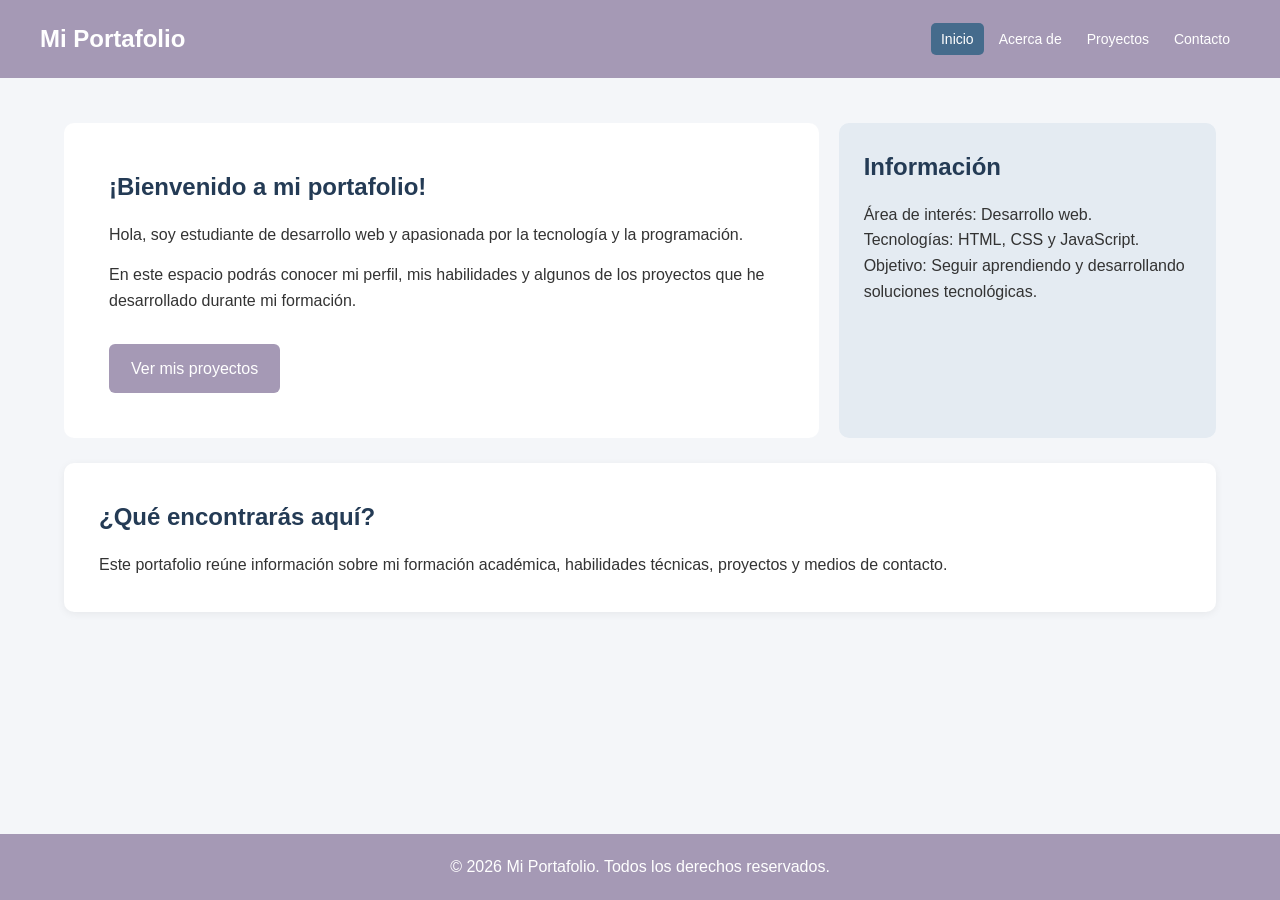
<file: index.html>
<!DOCTYPE html>
<html lang="es">
<head>
    <meta charset="UTF-8">
    <meta name="viewport" content="width=device-width, initial-scale=1.0">
    
    <meta http-equiv="Content-Security-Policy"
          content="default-src 'self'; img-src 'self'; style-src 'self'; form-action 'self'; base-uri 'self'; object-src 'none';">

    <meta name="description" content="Portafolio profesional de desarrollo web">
    <title>Mi portafolio</title>
    <link rel="stylesheet" href="./assets/css/index.css">
</head>
<body>
    <header class="header">
        <div class="header__container">

            <h1 class="header__logo">Mi Portafolio</h1>

            <nav class="nav" aria-label="Navegación principal">
                <ul class="nav__list">
                    <li><a href="index.html" class="nav__link nav__link--active" aria-current="page">Inicio</a></li>
                    <li><a href="acerca.html" class="nav__link">Acerca de</a></li>
                    <li><a href="proyectos.html" class="nav__link">Proyectos</a></li>
                    <li><a href="contacto.html" class="nav__link">Contacto</a></li>
                </ul>
            </nav>

        </div>
    </header>
    <main class="container">

        <div class="home__layout">

            <section class="home__welcome">

                <h2 class="section__title">
                    ¡Bienvenido a mi portafolio!
                </h2>

                <p class="section__text">
                    Hola, soy estudiante de desarrollo web y
                    apasionada por la tecnología y la programación.
                </p>

                <p class="section__text">
                    En este espacio podrás conocer mi perfil,
                    mis habilidades y algunos de los proyectos
                    que he desarrollado durante mi formación.
                </p>

                <a href="proyectos.html" class="button button--primary">
                    Ver mis proyectos
                </a>

            </section>

            <aside class="home__sidebar">

                <h2 class="section__title">Información</h2>

                <p>
                    Área de interés:
                    Desarrollo web.
                </p>

                <p>
                    Tecnologías:
                    HTML, CSS y JavaScript.
                </p>

                <p>
                    Objetivo:
                    Seguir aprendiendo y desarrollando
                    soluciones tecnológicas.
                </p>

            </aside>

        </div>

        <section class="section">

            <h2 class="section__title">
                ¿Qué encontrarás aquí?
            </h2>

            <p>
                Este portafolio reúne información sobre mi
                formación académica, habilidades técnicas,
                proyectos y medios de contacto.
            </p>

        </section>

    </main>

    <footer class="footer">

        <p>
            &copy; 2026 Mi Portafolio.
            Todos los derechos reservados.
        </p>

    </footer>
</body>
</html>
</file>
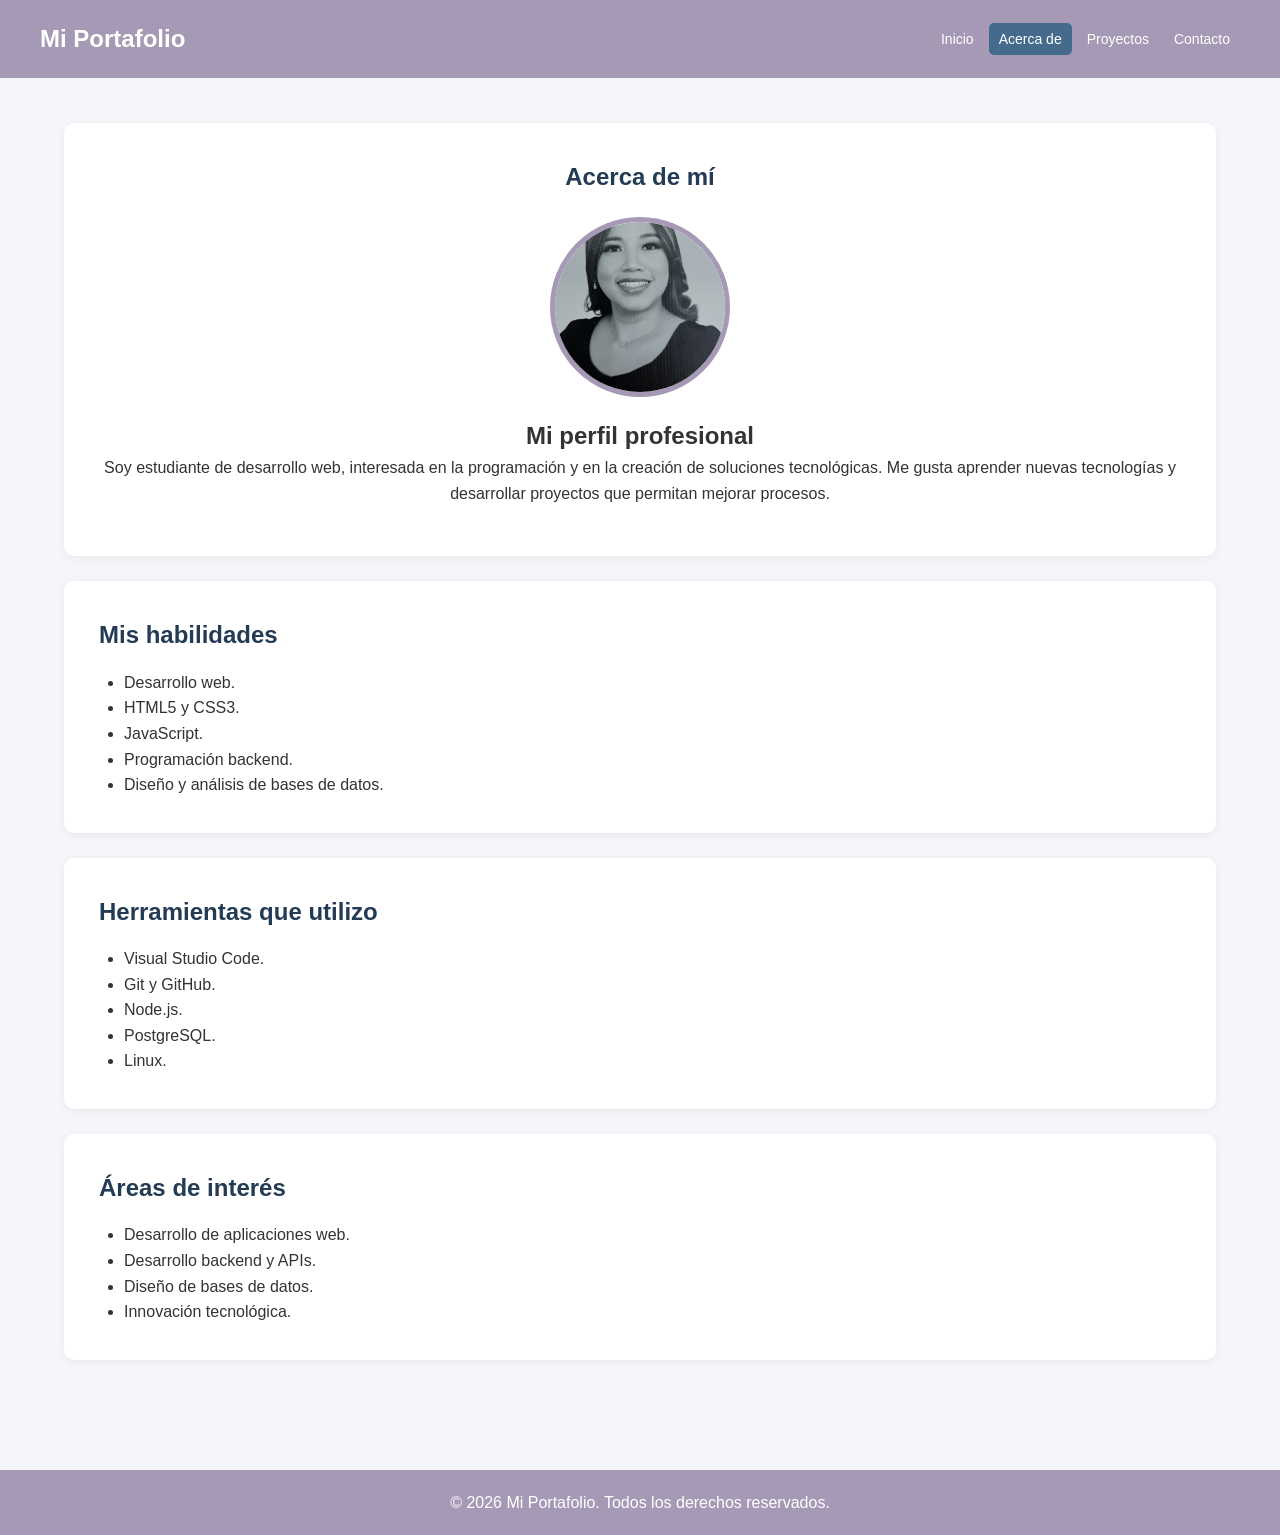
<file: acerca.html>
<!DOCTYPE html>
<html lang="es">

<head>
    <meta charset="UTF-8">
    <meta name="viewport" content="width=device-width, initial-scale=1.0">

    <meta http-equiv="Content-Security-Policy"
          content="default-src 'self'; img-src 'self'; style-src 'self'; form-action 'self'; base-uri 'self'; object-src 'none';">

    <title>Acerca de | Mi Portafolio</title>

    <link rel="stylesheet" href="./assets/css/index.css">
</head>

<body>

    <header class="header">

        <div class="header__container">

            <p class="header__logo">Mi Portafolio</p>

            <nav class="nav" aria-label="Navegación principal">
                <ul class="nav__list">
                    <li><a href="index.html" class="nav__link">Inicio</a></li>
                    <li><a href="acerca.html" class="nav__link nav__link--active" aria-current="page">Acerca de</a></li>
                    <li><a href="proyectos.html" class="nav__link">Proyectos</a></li>
                    <li><a href="contacto.html" class="nav__link">Contacto</a></li>
                </ul>
            </nav>

        </div>

    </header>

    <main class="container">

        <section class="section profile">

            <h1 class="section__title">
                Acerca de mí
            </h1>

            <img
                src="assets/img/foto-perfil.jpg"
                alt="Fotografía de la estudiante"
                class="profile__image"
            >

            <h2>Mi perfil profesional</h2>

            <p class="section__text">
                Soy estudiante de desarrollo web,
                interesada en la programación y en la
                creación de soluciones tecnológicas.
                Me gusta aprender nuevas tecnologías
                y desarrollar proyectos que permitan
                mejorar procesos.
            </p>

        </section>

        <section class="section">

            <h2 class="section__title">
                Mis habilidades
            </h2>

            <ul class="profile__list">
                <li>Desarrollo web.</li>
                <li>HTML5 y CSS3.</li>
                <li>JavaScript.</li>
                <li>Programación backend.</li>
                <li>Diseño y análisis de bases de datos.</li>
            </ul>

        </section>

        <section class="section">

            <h2 class="section__title">
                Herramientas que utilizo
            </h2>

            <ul class="profile__list">
                <li>Visual Studio Code.</li>
                <li>Git y GitHub.</li>
                <li>Node.js.</li>
                <li>PostgreSQL.</li>
                <li>Linux.</li>
            </ul>

        </section>

        <section class="section">

            <h2 class="section__title">
                Áreas de interés
            </h2>

            <ul class="profile__list">
                <li>Desarrollo de aplicaciones web.</li>
                <li>Desarrollo backend y APIs.</li>
                <li>Diseño de bases de datos.</li>
                <li>Innovación tecnológica.</li>
            </ul>

        </section>

    </main>

    <footer class="footer">
        <p>&copy; 2026 Mi Portafolio. Todos los derechos reservados.</p>
    </footer>

</body>
</html>
</file>
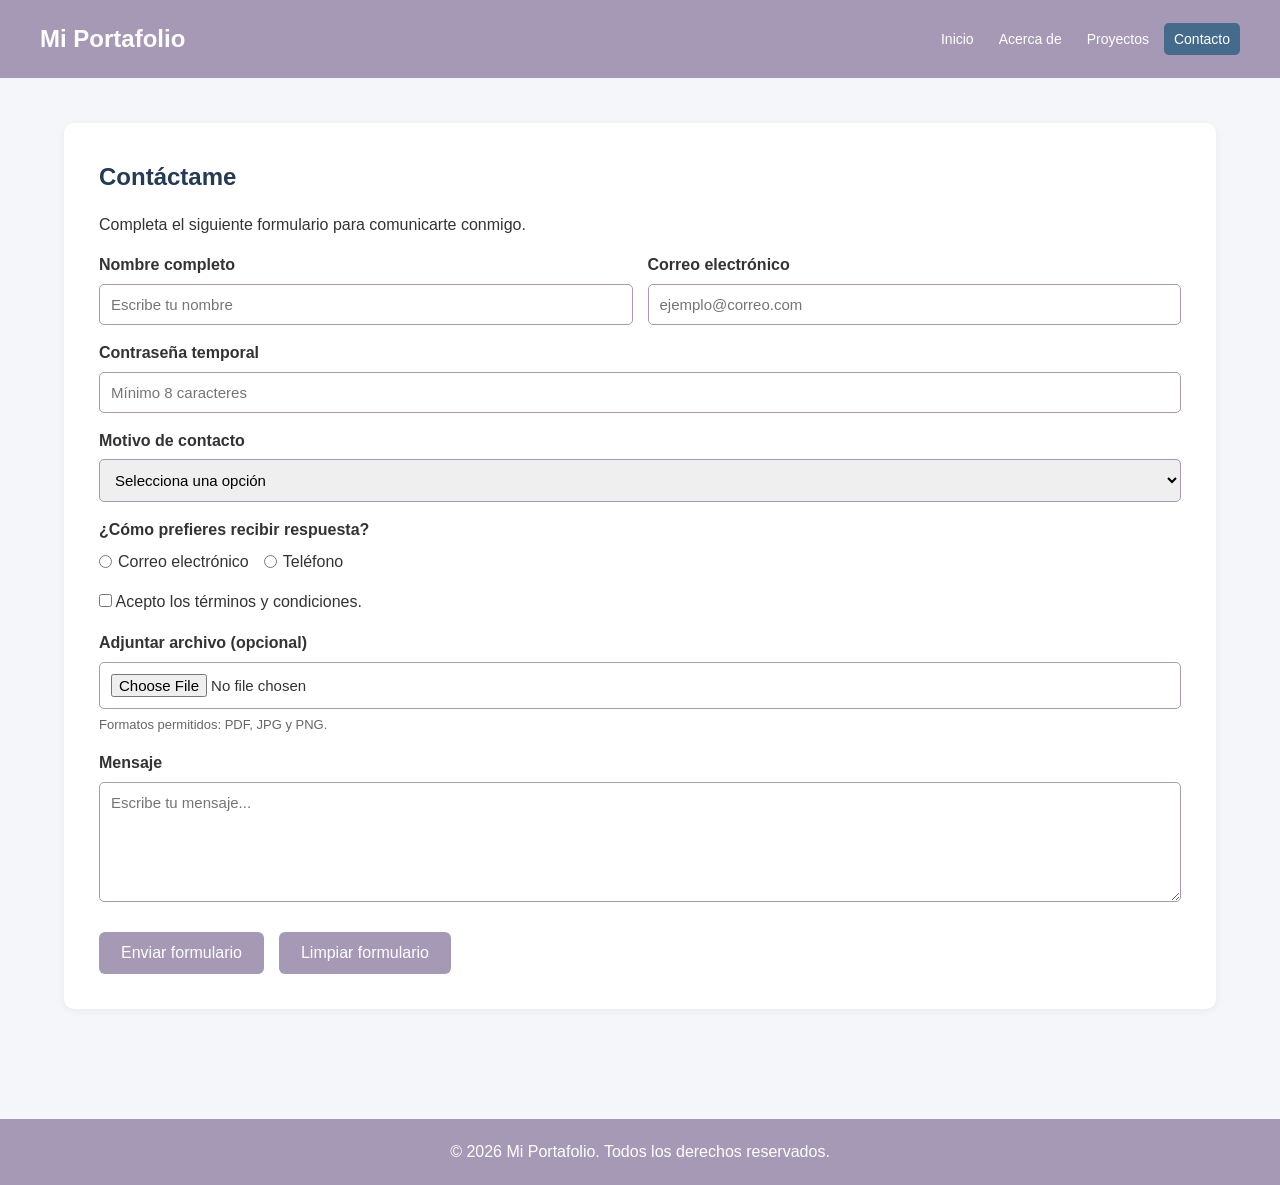
<file: contacto.html>
<!DOCTYPE html>
<html lang="es">

<head>
    <meta charset="UTF-8">
    <meta name="viewport" content="width=device-width, initial-scale=1.0">

    <meta http-equiv="Content-Security-Policy"
          content="default-src 'self'; img-src 'self'; style-src 'self'; form-action 'self'; base-uri 'self'; object-src 'none';">

    <title>Contacto | Mi Portafolio</title>

    <link rel="stylesheet" href="./assets/css/index.css">
</head>

<body>

    <header class="header">

        <div class="header__container">

            <p class="header__logo">Mi Portafolio</p>

            <nav class="nav" aria-label="Navegación principal">
                <ul class="nav__list">
                    <li><a href="index.html" class="nav__link">Inicio</a></li>
                    <li><a href="acerca.html" class="nav__link">Acerca de</a></li>
                    <li><a href="proyectos.html" class="nav__link">Proyectos</a></li>
                    <li><a href="contacto.html" class="nav__link nav__link--active" aria-current="page">Contacto</a></li>
                </ul>
            </nav>

        </div>

    </header>

    <main class="container">

        <section class="section">

            <h1 class="section__title">
                Contáctame
            </h1>

            <p class="section__text">
                Completa el siguiente formulario para
                comunicarte conmigo.
            </p>

            <form class="form" action="#" method="post"
                  enctype="multipart/form-data">

                <div class="form__row">

                    <div class="form__group">

                        <label for="nombre" class="form__label">
                            Nombre completo
                        </label>

                        <input
                            type="text"
                            id="nombre"
                            name="nombre"
                            class="form__input"
                            placeholder="Escribe tu nombre"
                            minlength="3"
                            maxlength="60"
                            required
                        >

                    </div>

                    <div class="form__group">

                        <label for="email" class="form__label">
                            Correo electrónico
                        </label>

                        <input
                            type="email"
                            id="email"
                            name="email"
                            class="form__input"
                            placeholder="ejemplo@correo.com"
                            maxlength="100"
                            required
                        >

                    </div>

                </div>

                <div class="form__group">

                    <label for="password" class="form__label">
                        Contraseña temporal
                    </label>

                    <input
                        type="password"
                        id="password"
                        name="password"
                        class="form__input"
                        minlength="8"
                        maxlength="30"
                        autocomplete="new-password"
                        placeholder="Mínimo 8 caracteres"
                        required
                    >

                </div>

                <div class="form__group">

                    <label for="asunto" class="form__label">
                        Motivo de contacto
                    </label>

                    <select
                        id="asunto"
                        name="asunto"
                        class="form__select"
                        required
                    >

                        <option value="">Selecciona una opción</option>

                        <option value="consulta">
                            Consulta
                        </option>

                        <option value="proyecto">
                            Propuesta de proyecto
                        </option>

                        <option value="trabajo">
                            Oportunidad laboral
                        </option>

                        <option value="otro">
                            Otro
                        </option>

                    </select>

                </div>

                <div class="form__group">

                    <span class="form__label">
                        ¿Cómo prefieres recibir respuesta?
                    </span>

                    <div class="form__options">

                        <label>
                            <input
                                type="radio"
                                name="respuesta"
                                value="correo"
                                required
                            >
                            Correo electrónico
                        </label>

                        <label>
                            <input
                                type="radio"
                                name="respuesta"
                                value="telefono"
                            >
                            Teléfono
                        </label>

                    </div>

                </div>

                <div class="form__group">

                    <label>
                        <input
                            type="checkbox"
                            name="terminos"
                            value="aceptado"
                            required
                        >
                        Acepto los términos y condiciones.
                    </label>

                </div>

                <div class="form__group">

                    <label for="archivo" class="form__label">
                        Adjuntar archivo (opcional)
                    </label>

                    <input
                        type="file"
                        id="archivo"
                        name="archivo"
                        class="form__input"
                        accept=".pdf,.jpg,.jpeg,.png"
                    >

                    <small class="form__help">
                        Formatos permitidos: PDF, JPG y PNG.
                    </small>

                </div>

                <div class="form__group">

                    <label for="mensaje" class="form__label">
                        Mensaje
                    </label>

                    <textarea
                        id="mensaje"
                        name="mensaje"
                        class="form__textarea"
                        placeholder="Escribe tu mensaje..."
                        minlength="10"
                        maxlength="500"
                        required
                    ></textarea>

                </div>

                <!-- BOTONES -->
                <div class="form__options">

                    <button
                        type="submit"
                        class="button button--primary"
                    >
                        Enviar formulario
                    </button>

                    <button
                        type="reset"
                        class="button button--primary"
                    >
                        Limpiar formulario
                    </button>

                </div>

            </form>

        </section>

    </main>

    <footer class="footer">
        <p>&copy; 2026 Mi Portafolio. Todos los derechos reservados.</p>
    </footer>

</body>
</html>
</file>
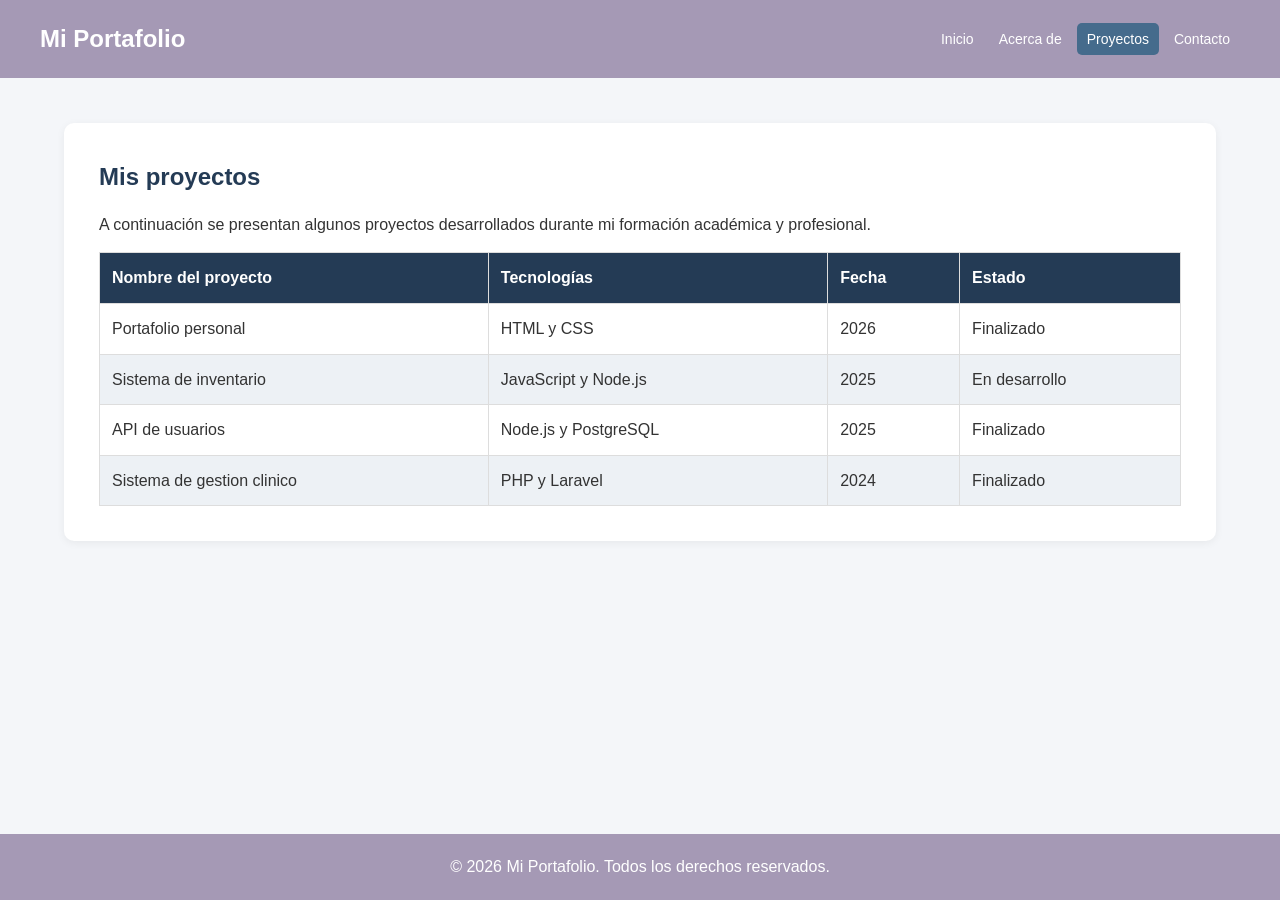
<file: proyectos.html>
<!DOCTYPE html>
<html lang="es">

<head>
    <meta charset="UTF-8">
    <meta name="viewport" content="width=device-width, initial-scale=1.0">

    <meta http-equiv="Content-Security-Policy"
          content="default-src 'self'; img-src 'self'; style-src 'self'; form-action 'self'; base-uri 'self'; object-src 'none';">

    <title>Proyectos | Mi Portafolio</title>

    <link rel="stylesheet" href="./assets/css/index.css">
</head>

<body>

    <header class="header">

        <div class="header__container">

            <p class="header__logo">Mi Portafolio</p>

            <nav class="nav" aria-label="Navegación principal">
                <ul class="nav__list">
                    <li><a href="index.html" class="nav__link">Inicio</a></li>
                    <li><a href="acerca.html" class="nav__link">Acerca de</a></li>
                    <li><a href="proyectos.html" class="nav__link nav__link--active" aria-current="page">Proyectos</a></li>
                    <li><a href="contacto.html" class="nav__link">Contacto</a></li>
                </ul>
            </nav>

        </div>

    </header>

    <main class="container">

        <section class="section projects">

            <h1 class="section__title">
                Mis proyectos
            </h1>

            <p class="section__text">
                A continuación se presentan algunos
                proyectos desarrollados durante mi
                formación académica y profesional.
            </p>

            <div class="table-container">

                <table class="projects__table">

                    <thead>
                        <tr>
                            <th>Nombre del proyecto</th>
                            <th>Tecnologías</th>
                            <th>Fecha</th>
                            <th>Estado</th>
                        </tr>
                    </thead>

                    <tbody>

                        <tr>
                            <td>Portafolio personal</td>
                            <td>HTML y CSS</td>
                            <td>2026</td>
                            <td>Finalizado</td>
                        </tr>

                        <tr>
                            <td>Sistema de inventario</td>
                            <td>JavaScript y Node.js</td>
                            <td>2025</td>
                            <td>En desarrollo</td>
                        </tr>

                        <tr>
                            <td>API de usuarios</td>
                            <td>Node.js y PostgreSQL</td>
                            <td>2025</td>
                            <td>Finalizado</td>
                        </tr>

                        <tr>
                            <td>Sistema de gestion clinico</td>
                            <td>PHP y Laravel</td>
                            <td>2024</td>
                            <td>Finalizado</td>
                        </tr>

                    </tbody>

                </table>

            </div>

        </section>

    </main>

    <footer class="footer">
        <p>&copy; 2026 Mi Portafolio. Todos los derechos reservados.</p>
    </footer>

</body>
</html>
</file>
<file: assets/css/index.css>
* {
    margin: 0;
    padding: 0;
    box-sizing: border-box;
}

body {
    font-family: Arial, Helvetica, sans-serif;
    background-color: #f4f6f9;
    color: #333333;
    line-height: 1.6;
    display: flex;
    flex-direction: column;
    min-height: 100vh;
}

img {
    max-width: 100%;
    display: block;
}

a {
    text-decoration: none;
}

/* cabecera */
header {
    background-color: #A599B5;
    color: #ffffff;
    padding: 20px;
}

.header__container {
    max-width: 1200px;
    margin: auto;
    display: flex;
    flex-direction: column;
    align-items: center;
    gap: 15px;
}

.header__logo {
    font-size: 24px;
    font-weight: bold;
}

/* mavegacion */
.nav__list {
    list-style: none;
    display: flex;
    flex-direction: row;
    justify-content: center;
    align-items: center;
    flex-wrap: wrap;
    gap: 5px;
}

.nav__link {
    color: #ffffff;
    padding: 8px 10px;
    border-radius: 5px;
    font-size: 14px;
    white-space: nowrap;
}

.nav__link:hover,
.nav__link--active {
    background-color: #456b8c;
}
/* contenedor general */
.container {
    width: 90%;
    max-width: 1200px;
    margin: 30px auto;
}

main.container {
    flex: 1;
}

.section {
    background-color: #ffffff;
    padding: 25px;
    margin-bottom: 25px;
    border-radius: 10px;
    box-shadow: 0 2px 8px rgba(0,0,0,0.06);
}

.section__title {
    color: #243b55;
    margin-bottom: 15px;
}

.section__text {
    margin-bottom: 15px;
}

.home__layout {
    display: grid;
    grid-template-columns: 1fr;
    gap: 20px;
    margin-bottom: 25px;
}

.home__welcome {
    background-color: #ffffff;
    padding: 30px;
    border-radius: 10px;
}


.home__sidebar {
    background-color: #e4ebf2;
    padding: 25px;
    border-radius: 10px;
}

/* botones */
.button {
    display: inline-block;
    padding: 12px 22px;
    border-radius: 6px;
    border: none;
    cursor: pointer;
    font-size: 16px;
    margin-top: 15px;
}

.button--primary {
    background-color: #A599B5;
    color: #ffffff;
}

.button--primary:hover {
    background-color: #456b8c;
}

.profile {
    text-align: center;
}

.profile__image {
    width: 180px;
    height: 180px;
    object-fit: cover;
    border-radius: 50%;
    margin: 20px auto;
    border: 5px solid #A599B5;
}

.profile__list {
    padding-left: 25px;
    margin-top: 10px;
}

/* tabla */

.table-container {
    width: 100%;
    overflow-x: auto;
}

.projects__table {
    width: 100%;
    min-width: 600px;
    border-collapse: collapse;
    background-color: #ffffff;
}

.projects__table th,
.projects__table td {
    border: 1px solid #dddddd;
    padding: 12px;
    text-align: left;
}

.projects__table thead {
    background-color: #243b55;
    color: #ffffff;
}

.projects__table tbody tr:nth-child(even) {
    background-color: #edf1f5;
}

/* formulario */

.form {
    display: flex;
    flex-direction: column;
    gap: 15px;
}

.form__group {
    display: flex;
    flex-direction: column;
    gap: 6px;
}

.form__label {
    font-weight: bold;
}

.form__input,
.form__select,
.form__textarea {
    width: 100%;
    padding: 11px;
    border: 1px solid #A599B5;
    border-radius: 5px;
    font-size: 15px;
    font-family: inherit;
}

.form__textarea {
    min-height: 120px;
    resize: vertical;
}

.form__input:focus,
.form__select:focus,
.form__textarea:focus {
    outline: 2px solid #456b8c;
    border-color: #456b8c;
}

.form__options {
    display: flex;
    flex-wrap: wrap;
    gap: 15px;
}

.form__options label {
    display: flex;
    align-items: center;
    gap: 6px;
}

.form__help {
    font-size: 13px;
    color: #666666;
}

/* Footer */
.footer {
    background-color: #A599B5;
    color: #ffffff;
    text-align: center;
    padding: 20px;
    margin-top: 40px;
}

/*  responsive: tablets */

@media (min-width: 600px) {

    .header__container {
        flex-direction: row;
        justify-content: space-between;
    }

    .nav__list {
        flex-direction: row;
        gap: 5px;
    }

    .home__layout {
        grid-template-columns: 2fr 1fr;
    }

    .form__row {
        display: grid;
        grid-template-columns: 1fr 1fr;
        gap: 15px;
    }
}

/* responsive: escritorio */

@media (min-width: 1024px) {

    .container {
        margin: 45px auto;
    }

    .home__welcome {
        padding: 45px;
    }

    .section {
        padding: 35px;
    }
}
</file>
